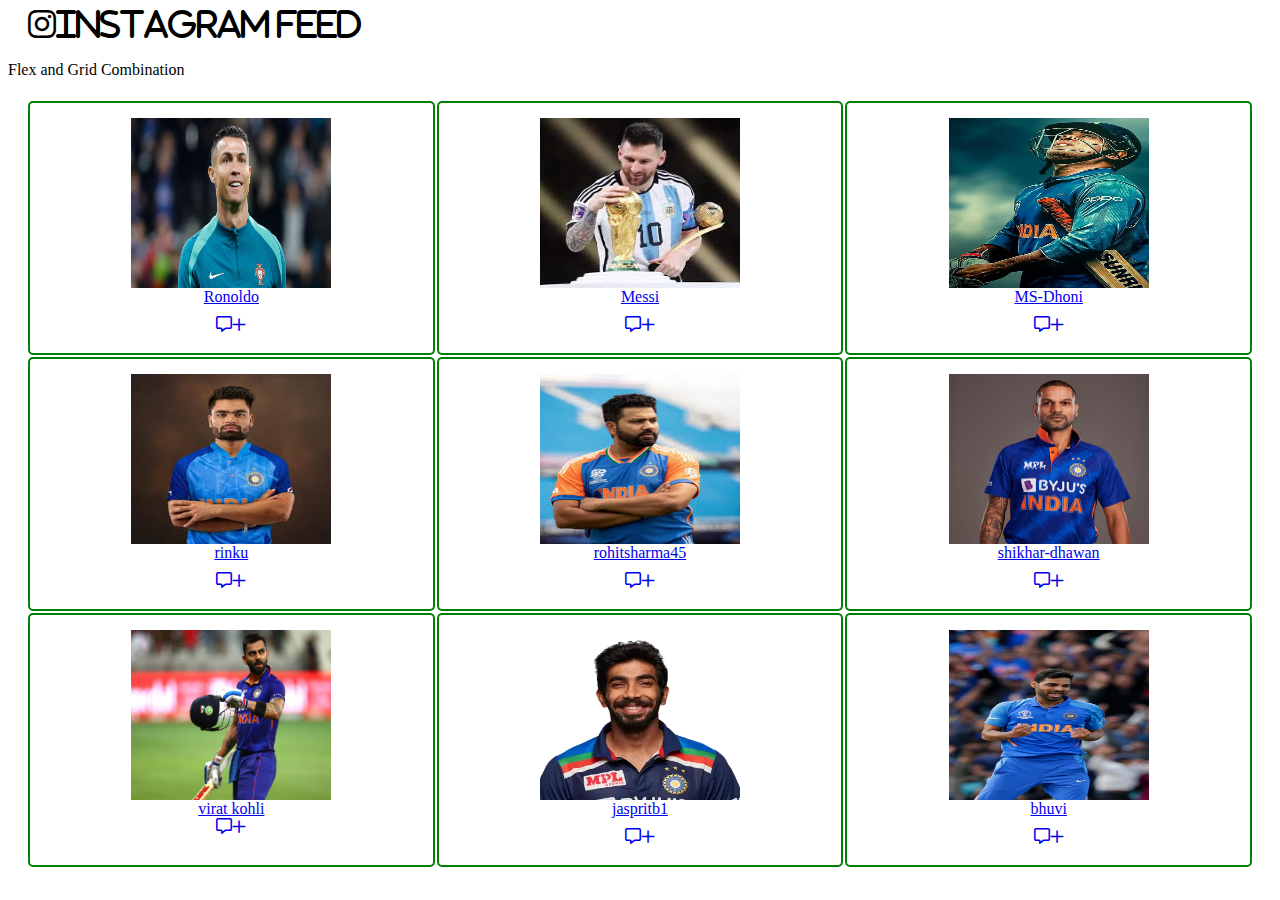
<file: index.html>
<html>

<head>
    <title>
        Innomatics
    </title>
    <link href="index.css" rel="stylesheet">
    <link rel="stylesheet" href="https://cdnjs.cloudflare.com/ajax/libs/font-awesome/6.5.2/css/all.min.css">
</head>

<body>
  
    <h1><i class="fa-brands fa-instagram">Instagram Feed</i></h1>
    <p>Flex and Grid Combination</p>
    <div class="profileGridContainer">
        <div class="gridItem">
            <div class="gridFlexItem">
                <img src="./ronoldo.jpg">
                <a href="https://www.instagram.com/cristiano/">Ronoldo</a>
                <div class="cmd">
                   <a href="https://www.instagram.com/direct/t/102483341146317"> <i class="fa-regular fa-message">+</i></a>
                
                </div>
            </div>
        </div>

        <div class="gridItem">
            <div class="gridFlexItem">
                <img src="./messi.jpg">
                <a href="https://www.instagram.com/leomessi/">Messi</a>
                <div class="cmd">
                   <a href="https://www.instagram.com/direct/t/112779213447425"><i class="fa-regular fa-message">+</i></a> 
                    
                    </div>
            </div>
        </div>

        <div class="gridItem">
            <div class="gridFlexItem">
                <img src="./MS-Dhoni.jpg">
                <a href="https://www.instagram.com/mahi7781/">MS-Dhoni</a>
                <div class="cmd">
                  <a href="https://www.instagram.com/direct/t/118102416248647"><i class="fa-regular fa-message">+</i></a>
                    
                    </div>
            </div>
        </div>

        <div class="gridItem">
            <div class="gridFlexItem">
                <img src="rinku.jpeg">
                <a href="https://www.instagram.com/rinkukumar12/">rinku</a>
                <div class="cmd">
                    <a href="https://www.instagram.com/direct/t/101804484555821"><i class="fa-regular fa-message">+</i></a>
                    
                    </div>
            </div>
        </div>


        <div class="gridItem">
            <div class="gridFlexItem">
                <img src="./rohith.jpg">
                <a href="https://www.instagram.com/rohitsharma45/">rohitsharma45</a>
                <div class="cmd">
                   <a href="https://www.instagram.com/rohitsharma45/"><i class="fa-regular fa-message">+</i></a>
                    
                    </div>
            </div>
        </div>


        <div class="gridItem">
            <div class="gridFlexItem">
                <img src="shikhar-dhawan.jpg">
                <a href="https://www.instagram.com/shikhardofficial/">shikhar-dhawan</a>
                <div class="cmd">
                    <a href="https://www.instagram.com/direct/t/108995140488517"><i class="fa-regular fa-message">+</i></a>
                    
                    </div>
            </div>
        </div>

        <div class="gridItem">
            <div class="gridFlexItem">
                <img src="virat.jpeg">
                <a href="https://www.instagram.com/virat.kohli/">virat kohli</a>

                    
                    <a href="https://www.instagram.com/direct/t/114655466585200"><i class="fa-regular fa-message">+</i></a>
            </div>
        </div>

        <div class="gridItem">
            <div class="gridFlexItem">
                <img src="bumrah.jpg">
                <a href="https://www.instagram.com/jaspritb1/">jaspritb1</a>
                <div class="cmd">
                    <a href="https://www.instagram.com/direct/t/108773490520476"><i class="fa-regular fa-message">+</i></a>
                    
                    </div>
            </div>
        </div>


        <div class="gridItem">
            <div class="gridFlexItem">
                <img src="./bhuvi.jpg">
                <a href="https://www.instagram.com/imbhuvi/">bhuvi</a>
                <div class="cmd">
                    <a href="https://www.instagram.com/direct/t/114483489946479"><i class="fa-regular fa-message">+</i></a>
                    </div>

            </div>
        </div>
    </div>
</body>

</html>
</file>
<file: index.css>
.profileGridContainer{
    display: grid;
    grid-template-rows: 1fr 1fr;
    grid-template-columns:  1fr 1fr 1fr;
    height: 30px;
    justify-content: center;
    gap: 2px;
    margin:20px;
    padding-top:2px;
}

.gridItem{
    align-self: center;
    border: 2px solid green;
    height: 250px;
    border-radius: 5px;
    ;
}

img{
    width: 200px;
    height: 170px;
    padding-top: 10px;
}

.gridFlexItem{
    display:flex ;
    flex-direction: column;
    align-items: center;
    padding: 5px;
}
.cmd{
    display: inline-block;
    gap: 5px;
    padding: 10px;
}
h1{
    margin-left: 20px;
}

body{
    background-image: url("https://img.freepik.com/free-photo/graphic-2d-colorful-wallpaper-with-grainy-gradients_23-2151001615.jpg?size=626&ext=jpg");
}
</file>
